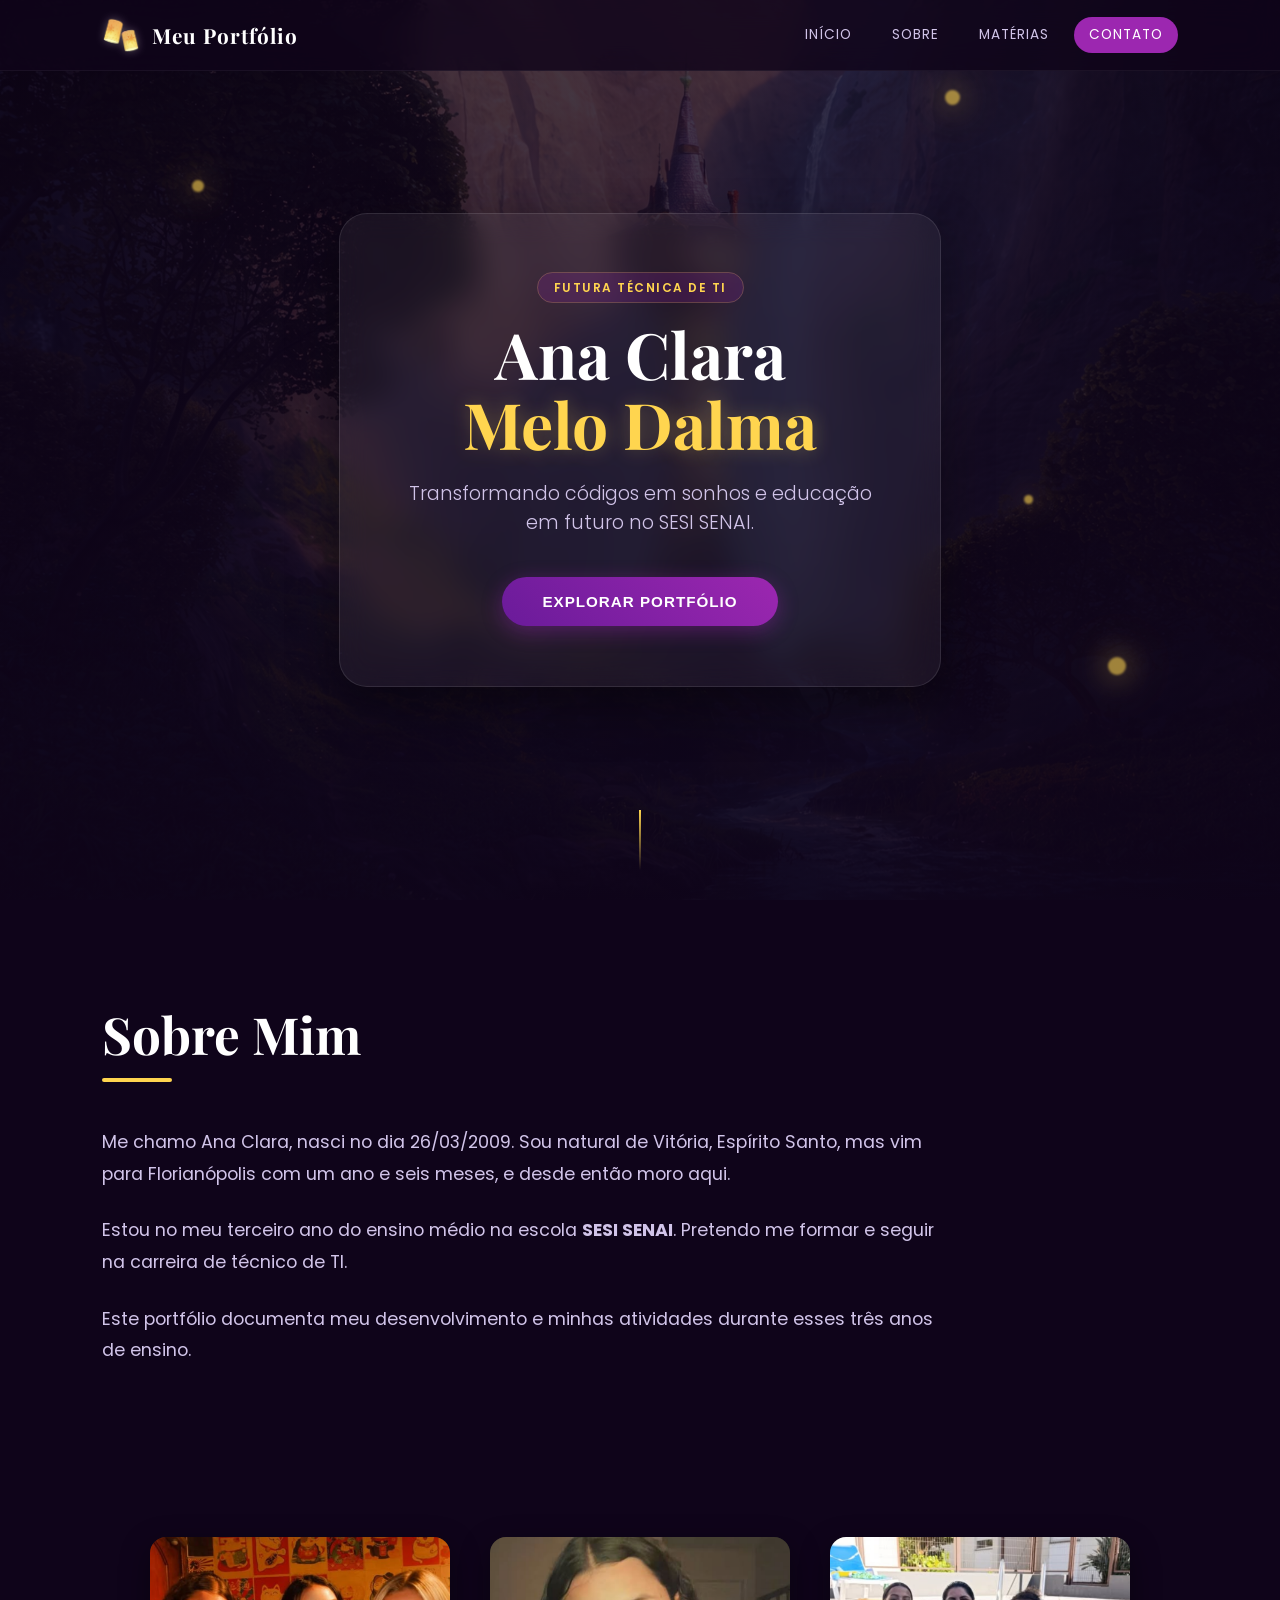
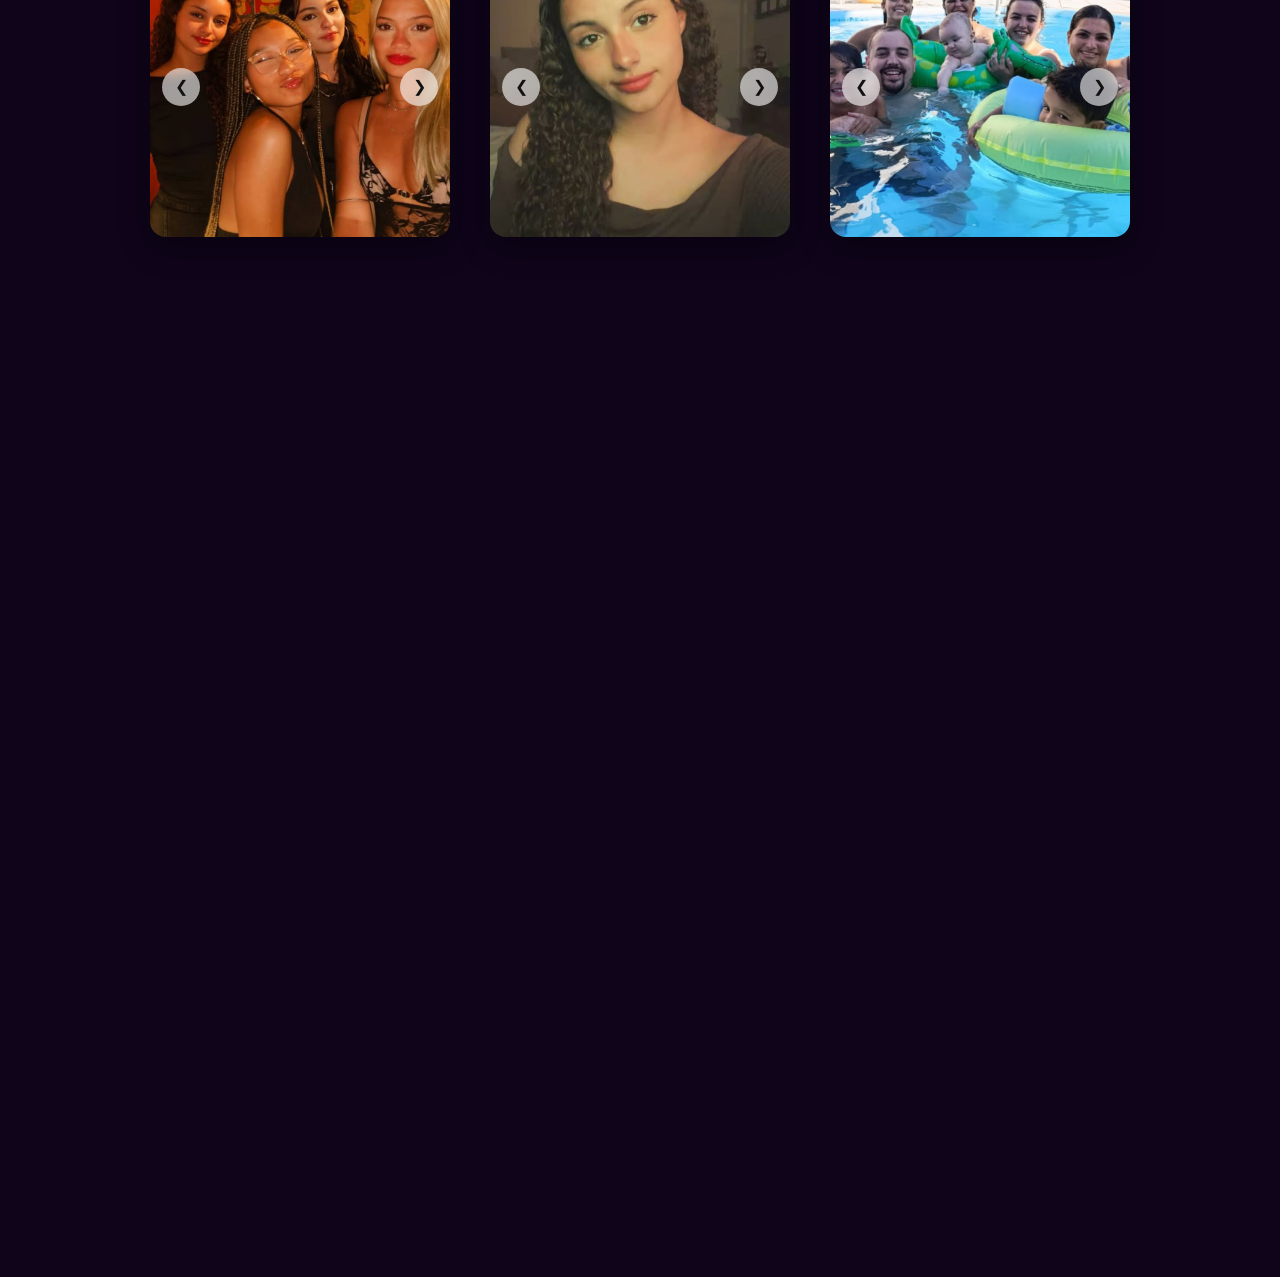
<file: index.html>
<!DOCTYPE html>
<html lang="pt-br">
<head>
    <meta charset="UTF-8">
    <meta name="viewport" content="width=device-width, initial-scale=1.0">
    <title>Ana Clara Melo Dalma | Portfolio Profissional</title>
    
    <link href="https://fonts.googleapis.com/css2?family=Poppins:wght@300;400;600&family=Playfair+Display:ital,wght@0,700;1,700&display=swap" rel="stylesheet">
    <link href="https://unpkg.com/aos@2.3.1/dist/aos.css" rel="stylesheet">
    <link rel="stylesheet" href="style.css">
</head>
<body>

    <header class="navbar">
        <div class="logo-container">
            <img src="logo.png" alt="" class="logo-img">
            <span class="logo-text">Meu Portfólio</span>
        </div>
        
        <nav class="nav-links">
            <a href="#hero" class="nav-btn">Início</a>
            <a href="#sobre" class="nav-btn">Sobre</a>
            <a href="#materias" class="nav-btn">Matérias</a>
            <a href="#contato" class="nav-btn contact-special">Contato</a>
        </nav>
    </header>

    <section class="hero-section" id="hero">
        <div class="parallax-lantern l1"></div>
        <div class="parallax-lantern l2"></div>
        <div class="parallax-lantern l3"></div>
        <div class="parallax-lantern l4"></div>
        
        <div class="glass-card" data-aos="zoom-in" data-aos-duration="1200">
            <span class="badge">Futura Técnica de TI</span>
            <h1>Ana Clara <br> <span class="accent">Melo Dalma</span></h1>
            <p>Transformando códigos em sonhos e educação em futuro no SESI SENAI.</p>
            <div class="hero-btns">
                <button class="btn-glow" id="btn-explorar">Explorar Portfólio</button>
            </div>
        </div>
        
        <div class="scroll-indicator"></div>
    </section>

    <main class="content-section" id="portfolio-content">
        
        <section id="sobre" class="inner-section" data-aos="fade-up">
            <div class="section-header">
                <h2>Sobre Mim</h2>
                <div class="divider"></div>
            </div>
            <div class="about-container">
                <p>Me chamo Ana Clara, nasci no dia 26/03/2009. Sou natural de Vitória, Espírito Santo, mas vim para Florianópolis com um ano e seis meses, e desde então moro aqui.</p>
                <p>Estou no meu terceiro ano do ensino médio na escola <strong>SESI SENAI</strong>. Pretendo me formar e seguir na carreira de técnico de TI.</p>
                <p>Este portfólio documenta meu desenvolvimento e minhas atividades durante esses três anos de ensino.</p>
            </div>
        </section>

        <section class="portfolio-galeria-rodape">
            <div class="caixa-carrossel">
                <button class="seta-carrossel esq" onclick="rolarCarrossel(this, -1)">&#10094;</button>
                <div class="trilha-imagens">
                    <img src="1.png"  alt="Foto 1">
                    <img src="2.png"  alt="Foto 2">
                    <img src="19.png" alt="Foto 3">
                    <img src="3.png"  alt="Foto 4">
                    <img src="20.png" alt="Foto 5">
                    <img src="12.png" alt="Foto 6">
                </div>
                <button class="seta-carrossel dir" onclick="rolarCarrossel(this, 1)">&#10095;</button>
            </div>

            <div class="caixa-carrossel">
                <button class="seta-carrossel esq" onclick="rolarCarrossel(this, -1)">&#10094;</button>
                <div class="trilha-imagens">
                    <img src="16.png" alt="Foto 1">
                    <img src="13.png" alt="Foto 2">
                    <img src="4.png"  alt="Foto 3">
                    <img src="14.png" alt="Foto 4">
                    <img src="17.png" alt="Foto 5">
                </div>
                <button class="seta-carrossel dir" onclick="rolarCarrossel(this, 1)">&#10095;</button>
            </div>

            <div class="caixa-carrossel">
                <button class="seta-carrossel esq" onclick="rolarCarrossel(this, -1)">&#10094;</button>
                <div class="trilha-imagens">
                    <img src="6.png" alt="Foto 1">
                    <img src="7.png" alt="Foto 2">
                    <img src="5.png" alt="Foto 3">
                    <img src="15.png" alt="Foto 4">
                    <img src="8.png" alt="Foto 5">
                </div>
                <button class="seta-carrossel dir" onclick="rolarCarrossel(this, 1)">&#10095;</button>
            </div>
        </section>

        <section id="materias" class="inner-section" data-aos="fade-up">
            <div class="section-header">
                <h2>Minhas Matérias</h2>
                <div class="divider"></div>
            </div>

            <!-- Grid de Cards das Matérias -->
            <div class="subjects-grid" id="subjects-grid">
                <div class="subject-card" onclick="openSubjectView('matematica')">
                    <h3>Matemática</h3>
                    <span class="card-btn">Acessar Matéria →</span>
                </div>

                <div class="subject-card" onclick="openSubjectView('linguagens')">
                    <h3>Linguagens</h3>
                    <span class="card-btn">Acessar Matéria →</span>
                </div>

                <div class="subject-card" onclick="openSubjectView('humanas')">
                    <h3>Humanas</h3>
                    <span class="card-btn">Acessar Matéria →</span>
                </div>

                <div class="subject-card" onclick="openSubjectView('natureza')">
                    <h3>Natureza</h3>
                    <span class="card-btn">Acessar Matéria →</span>
                </div>

                <div class="subject-card" onclick="openSubjectView('tecnico')">
                    <h3>Técnico</h3>
                    <span class="card-btn">Acessar Matéria →</span>
                </div>

                <div class="subject-card" onclick="openSubjectView('ra')">
                    <h3>RA</h3>
                    <span class="card-btn">Acessar Matéria →</span>
                </div>
            </div>

            <!-- Área de Exibição Detalhada da Matéria -->
            <div class="subject-detail-container" id="subject-detail" style="display: none;">
                <button class="btn-back" onclick="closeSubjectView()">← Voltar às Matérias</button>
                <h3 class="subject-title" id="subject-title">Nome da Matéria</h3>

                <!-- Navegação de Trimestres -->
                <div class="trimester-navigation">
                    <button class="trimester-arrow" onclick="changeTrimester(-1)">&#10094;</button>
                    <div class="trimester-indicator-container">
                        <span class="trimester-tab active" data-trimester="1" onclick="jumpToTrimester(1)">1º Trimestre</span>
                        <span class="trimester-tab" data-trimester="2" onclick="jumpToTrimester(2)">2º Trimestre</span>
                        <span class="trimester-tab" data-trimester="3" onclick="jumpToTrimester(3)">3º Trimestre</span>
                    </div>
                    <button class="trimester-arrow" onclick="changeTrimester(1)">&#10095;</button>
                </div>

                <!-- Carrossel de Trimestres -->
                <div class="trimester-slider-window">
                    <div class="trimester-slider-track" id="trimester-track">
                        
                        <!-- 1º Trimestre -->
                        <div class="trimester-pane" id="pane-1">
                            <div class="activities-grid" id="activities-t1"></div>
                        </div>

                        <!-- 2º Trimestre -->
                        <div class="trimester-pane" id="pane-2">
                            <div class="activities-grid" id="activities-t2"></div>
                        </div>

                        <!-- 3º Trimestre -->
                        <div class="trimester-pane" id="pane-3">
                            <div class="activities-grid" id="activities-t3"></div>
                        </div>

                    </div>
                </div>
            </div>
        </section>

        <section id="contato" class="inner-section" data-aos="fade-up">
            <div class="section-header">
                <h2>Contato</h2>
                <div class="divider"></div>
            </div>
            <p>Gostou do meu trabalho? Vamos conversar sobre tecnologia!</p>
            <a href="mailto:seuemail@exemplo.com" class="btn-glow">Enviar E-mail</a>
        </section>

    </main>

    <script src="https://unpkg.com/aos@2.3.1/dist/aos.js"></script>
    <script src="script.js"></script>
</body>
</html>
</file>
<file: style.css>
/* --- Variáveis e Reset --- */
:root {
    --primary: #9c27b0; /* Roxo Principal */
    --primary-dark: #6a1b9a;
    --accent: #ffd54f; /* Amarelo Sol (Rapunzel) */
    --bg-dark: #0f041a; /* Fundo Quase Preto */
    --text-light: #f3e5f5;
    --glass: rgba(255, 255, 255, 0.05);
    --glass-border: rgba(255, 255, 255, 0.1);
}

* {
    margin: 0;
    padding: 0;
    box-sizing: border-box;
}

body, html {
    font-family: 'Poppins', sans-serif;
    background-color: var(--bg-dark);
    color: var(--text-light);
    scroll-behavior: smooth;
    overflow-x: hidden;
}

/* --- Header / Navbar --- */
.navbar {
    position: fixed;
    top: 0;
    width: 100%;
    display: flex;
    justify-content: space-between;
    align-items: center;
    padding: 15px 8%;
    z-index: 2000;
    background: rgba(15, 4, 26, 0.8);
    backdrop-filter: blur(15px);
    -webkit-backdrop-filter: blur(15px);
    border-bottom: 1px solid rgba(255, 255, 255, 0.05);
}

.logo-container {
    display: flex;
    align-items: center;
    gap: 12px;
}

.logo-img {
    width: 38px;
    height: auto;
    filter: drop-shadow(0 0 5px rgba(255, 255, 255, 0.3));
}

.logo-text {
    font-family: 'Playfair Display', serif;
    color: #fff;
    font-size: 1.3rem;
    font-weight: bold;
    letter-spacing: 1px;
}

.nav-links {
    display: flex;
    gap: 10px;
    align-items: center;
}

.nav-btn {
    text-decoration: none;
    color: #d1c4e9;
    font-size: 0.85rem;
    text-transform: uppercase;
    letter-spacing: 1px;
    padding: 8px 15px;
    border-radius: 20px;
    transition: all 0.3s ease;
}

.nav-btn:hover {
    color: #fff;
    background: rgba(156, 39, 176, 0.2);
}

.contact-special {
    background: var(--primary);
    color: #fff;
    opacity: 1;
}

.contact-special:hover {
    background: var(--primary-dark);
    transform: scale(1.05);
}

.hero-section {
    height: 100vh;
    display: flex;
    justify-content: center;
    align-items: center;
    text-align: center;
    position: relative;
    background: linear-gradient(rgba(15, 4, 26, 0.76), rgba(15, 4, 26, 0.938)), 
                url('Torre.png') no-repeat center center/cover;
    background-attachment: fixed; 
}

.glass-card {
    background: var(--glass);
    backdrop-filter: blur(15px);
    -webkit-backdrop-filter: blur(15px);
    border: 1px solid var(--glass-border);
    border-radius: 28px;
    padding: 60px 50px;
    max-width: 680px;
    box-shadow: 0 20px 50px rgba(0, 0, 0, 0.4);
    position: relative;
    z-index: 10;
}

.badge {
    background: rgba(156, 39, 176, 0.2);
    color: var(--accent);
    padding: 6px 16px;
    border-radius: 20px;
    font-size: 0.75rem;
    font-weight: 600;
    letter-spacing: 1.5px;
    text-transform: uppercase;
    border: 1px solid rgba(255, 213, 79, 0.2);
}

.hero-section h1 {
    font-family: 'Playfair Display', serif;
    font-size: 4rem;
    color: #fff;
    margin: 20px 0;
    line-height: 1.1;
}

.hero-section h1 .accent {
    color: var(--accent);
    text-shadow: 0 0 20px rgba(255, 213, 79, 0.3);
}

.hero-section p {
    font-size: 1.2rem;
    color: #d1c4e9;
    margin-bottom: 40px;
    font-weight: 300;
    max-width: 500px;
    margin-left: auto;
    margin-right: auto;
}

/* Botão Glow Profissional */
.btn-glow {
    padding: 16px 40px;
    font-size: 0.95rem;
    color: white;
    background: linear-gradient(45deg, var(--primary-dark), var(--primary));
    border: none;
    border-radius: 50px;
    cursor: pointer;
    transition: all 0.3s ease;
    text-transform: uppercase;
    font-weight: 600;
    letter-spacing: 1px;
    box-shadow: 0 5px 20px rgba(156, 39, 176, 0.4);
    text-decoration: none;
    display: inline-block;
}

.btn-glow:hover {
    transform: translateY(-3px);
    box-shadow: 0 10px 30px rgba(156, 39, 176, 0.6);
}

/* Lanternas Parallax (Mouse) */
.parallax-lantern {
    position: absolute;
    background: var(--accent);
    border-radius: 50%;
    box-shadow: 0 0 30px var(--accent), 0 0 60px rgba(255, 213, 79, 0.5);
    filter: blur(1px);
    opacity: 0.6;
    pointer-events: none;
}
.l1 { width: 12px; height: 12px; top: 20%; left: 15%; }
.l2 { width: 18px; height: 18px; bottom: 25%; right: 12%; }
.l3 { width: 9px; height: 9px; top: 55%; left: 80%; }
.l4 { width: 15px; height: 15px; top: 10%; right: 25%; }

/* Indicador de Scroll */
.scroll-indicator {
    position: absolute;
    bottom: 30px;
    left: 50%;
    transform: translateX(-50%);
    width: 2px;
    height: 60px;
    background: linear-gradient(to bottom, var(--accent), transparent);
    animation: scrollAnimation 2s infinite;
}
@keyframes scrollAnimation {
    0% { transform: translate(-50%, -20px); opacity: 0; }
    50% { opacity: 1; }
    100% { transform: translate(-50%, 20px); opacity: 0; }
}

/* --- Área de Conteúdo --- */
.content-section {
    padding: 100px 8%;
    background: var(--bg-dark);
}

.inner-section {
    margin-bottom: 120px;
}

.section-header h2 {
    font-family: 'Playfair Display', serif;
    font-size: 3.2rem;
    color: #fff;
    margin-bottom: 10px;
}

.divider {
    width: 70px;
    height: 4px;
    background: var(--accent);
    margin-bottom: 45px;
    border-radius: 2px;
}

/* Sobre Mim */
.about-container p {
    font-size: 1.1rem;
    line-height: 1.8;
    color: #d1c4e9;
    margin-bottom: 25px;
    max-width: 850px;
}

/* --- Seção de Matérias, Cards e Carrossel de Trimestres --- */

.subjects-grid {
    display: grid;
    grid-template-columns: repeat(auto-fit, minmax(280px, 1fr));
    gap: 25px;
    max-width: 1100px;
}

.subject-card {
    background: rgba(255, 255, 255, 0.02);
    border: 1px solid rgba(255, 255, 255, 0.08);
    border-radius: 20px;
    padding: 30px 25px;
    cursor: pointer;
    transition: all 0.3s ease;
    display: flex;
    flex-direction: column;
    justify-content: space-between;
}

.subject-card:hover {
    border-color: rgba(156, 39, 176, 0.6);
    background: rgba(156, 39, 176, 0.1);
    transform: translateY(-5px);
    box-shadow: 0 10px 30px rgba(0, 0, 0, 0.4);
}

.subject-card h3 {
    font-size: 1.5rem;
    color: #fff;
    margin-bottom: 12px;
}

.subject-card p {
    font-size: 0.95rem;
    color: #d1c4e9;
    line-height: 1.5;
    margin-bottom: 20px;
}

.subject-card .card-btn {
    color: var(--accent);
    font-weight: 600;
    font-size: 0.9rem;
}

/* Área Detalhada da Matéria Selecionada */
.subject-detail-container {
    background: rgba(255, 255, 255, 0.02);
    border: 1px solid rgba(255, 255, 255, 0.08);
    border-radius: 24px;
    padding: 30px;
    max-width: 1100px;
}

.btn-back {
    background: rgba(156, 39, 176, 0.2);
    color: var(--accent);
    border: 1px solid rgba(255, 213, 79, 0.2);
    padding: 8px 18px;
    border-radius: 20px;
    font-size: 0.85rem;
    font-weight: 600;
    cursor: pointer;
    transition: all 0.3s ease;
    margin-bottom: 20px;
}

.btn-back:hover {
    background: rgba(156, 39, 176, 0.4);
    transform: translateX(-3px);
}

.subject-title {
    font-family: 'Playfair Display', serif;
    font-size: 2.3rem;
    color: #fff;
    margin-bottom: 25px;
}

/* Controladores de Trimestre */
.trimester-navigation {
    display: flex;
    align-items: center;
    justify-content: center;
    gap: 15px;
    margin-bottom: 30px;
}

.trimester-arrow {
    background: rgba(255, 255, 255, 0.1);
    color: #fff;
    border: none;
    width: 40px;
    height: 40px;
    border-radius: 50%;
    cursor: pointer;
    font-size: 1.1rem;
    transition: all 0.3s ease;
    display: flex;
    align-items: center;
    justify-content: center;
}

.trimester-arrow:hover {
    background: var(--primary);
    transform: scale(1.1);
}

.trimester-indicator-container {
    display: flex;
    gap: 8px;
    background: rgba(0, 0, 0, 0.3);
    padding: 6px;
    border-radius: 30px;
    flex-wrap: wrap;
    justify-content: center;
}

.trimester-tab {
    padding: 8px 18px;
    border-radius: 20px;
    font-size: 0.9rem;
    font-weight: 600;
    color: #d1c4e9;
    cursor: pointer;
    transition: all 0.3s ease;
}

.trimester-tab.active {
    background: var(--primary);
    color: #fff;
    box-shadow: 0 4px 15px rgba(156, 39, 176, 0.4);
}

/* Carrossel Deslizante de Trimestres */
.trimester-slider-window {
    overflow: hidden;
    width: 100%;
    border-radius: 12px;
}

.trimester-slider-track {
    display: flex;
    width: 300%;
    transition: transform 0.4s ease-in-out;
}

.trimester-pane {
    width: 33.3333%;
    flex-shrink: 0;
    padding: 5px;
}

/* Grid e Estilo Unificado das Atividades */
.activities-grid {
    display: grid;
    grid-template-columns: repeat(auto-fill, minmax(300px, 1fr));
    gap: 20px;
}

.activity-card {
    background: rgba(255, 255, 255, 0.03);
    border: 1px solid rgba(255, 255, 255, 0.08);
    border-radius: 16px;
    padding: 22px;
    display: flex;
    flex-direction: column;
    justify-content: space-between;
    max-height: 420px;
    transition: all 0.3s ease;
}

.activity-card:hover {
    border-color: rgba(156, 39, 176, 0.5);
    background: rgba(156, 39, 176, 0.06);
}

.activity-card h4 {
    font-size: 1.15rem;
    color: #fff;
    margin-bottom: 12px;
}

/* Rolagem interna organizada para textos longos */
.activity-card .scrollable-text {
    overflow-y: auto;
    padding-right: 5px;
    margin-bottom: 15px;
}

.activity-card .scrollable-text::-webkit-scrollbar {
    width: 4px;
}

.activity-card .scrollable-text::-webkit-scrollbar-thumb {
    background: rgba(156, 39, 176, 0.5);
    border-radius: 4px;
}

.activity-card p {
    font-size: 0.9rem;
    color: #d1c4e9;
    line-height: 1.5;
    margin-bottom: 12px;
}

.activity-card h5 {
    font-size: 0.8rem;
    color: #b39ddb;
    font-weight: 400;
    line-height: 1.4;
    background: rgba(0, 0, 0, 0.25);
    padding: 8px 10px;
    border-radius: 8px;
    border-left: 3px solid var(--accent);
}

.activity-link {
    color: var(--accent);
    text-decoration: none;
    font-weight: 600;
    font-size: 0.88rem;
    transition: all 0.3s ease;
    align-self: flex-start;
}

.activity-link:hover {
    opacity: 0.8;
    transform: translateX(4px);
}

.empty-activity {
    color: #b39ddb;
    font-style: italic;
    padding: 20px 0;
    grid-column: 1 / -1;
}

/* --- Contato --- */
#contato p {
    font-size: 1.1rem;
    color: #d1c4e9;
    margin-bottom: 30px;
}

/* --- Galeria Carrossel Rodapé --- */
.portfolio-galeria-rodape {
    display: flex;
    justify-content: center;
    gap: 40px;
    padding: 50px 20px;
    width: 100%;
    flex-wrap: wrap;
}

.portfolio-galeria-rodape .caixa-carrossel {
    width: 300px;
    height: 300px;
    position: relative;
    border-radius: 16px;
    overflow: hidden;
    box-shadow: 0 10px 30px rgba(0, 0, 0, 0.4);
    background-color: #1a1a1a;
}

.portfolio-galeria-rodape .trilha-imagens {
    display: flex;
    width: 100%;
    height: 100%;
    overflow-x: auto;
    scroll-snap-type: x mandatory;
    scrollbar-width: none;
}

.portfolio-galeria-rodape .trilha-imagens::-webkit-scrollbar {
    display: none;
}

.portfolio-galeria-rodape .trilha-imagens img {
    flex: 0 0 100%;
    width: 100%;
    height: 100%;
    object-fit: cover;
    scroll-snap-align: center;
}

.portfolio-galeria-rodape .seta-carrossel {
    position: absolute;
    top: 50%;
    transform: translateY(-50%);
    background-color: rgba(255, 255, 255, 0.6);
    backdrop-filter: blur(4px);
    color: #111;
    border: none;
    width: 38px;
    height: 38px;
    border-radius: 50%;
    cursor: pointer;
    font-size: 16px;
    z-index: 10;
    display: flex;
    align-items: center;
    justify-content: center;
    transition: all 0.3s ease;
}

.portfolio-galeria-rodape .seta-carrossel:hover {
    background-color: rgba(255, 255, 255, 0.95);
    transform: translateY(-50%) scale(1.1);
}

.portfolio-galeria-rodape .seta-carrossel.esq { left: 12px; }
.portfolio-galeria-rodape .seta-carrossel.dir { right: 12px; }
</file>
